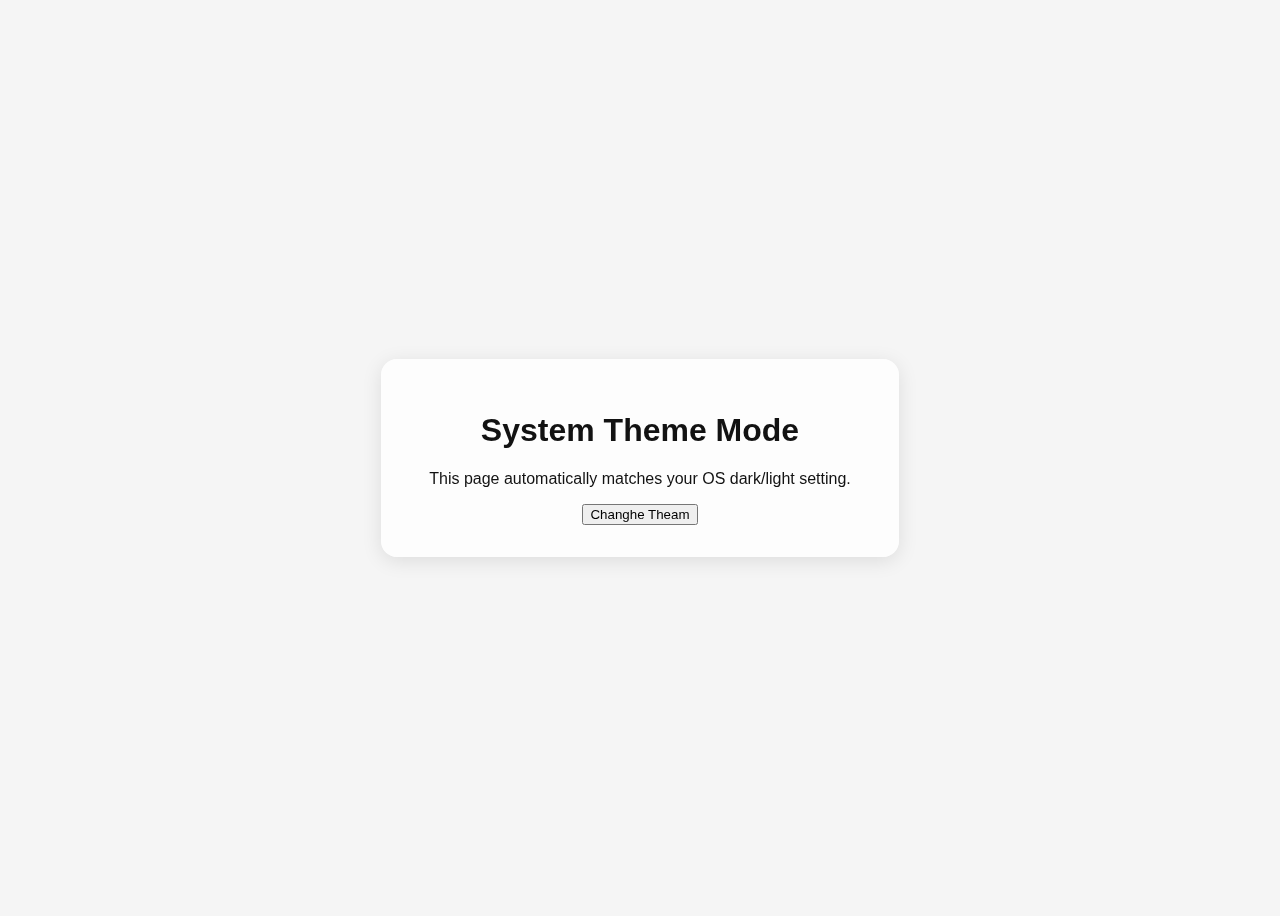
<file: change-theam/index.html>
<!DOCTYPE html>
<html lang="en">
<head>
  <meta charset="UTF-8">
  <meta name="viewport" content="width=device-width, initial-scale=1.0">
  <title>Dark/Light Mode Auto</title>
  <link rel="stylesheet" href="style.css">
</head>
<body>
  <div class="container">
    <h1>System Theme Mode</h1>
    <p>This page automatically matches your OS dark/light setting.</p>
    <button>Changhe Theam </button>
  </div>

  <script src="script.js"></script>
</body>
</html>
</file>
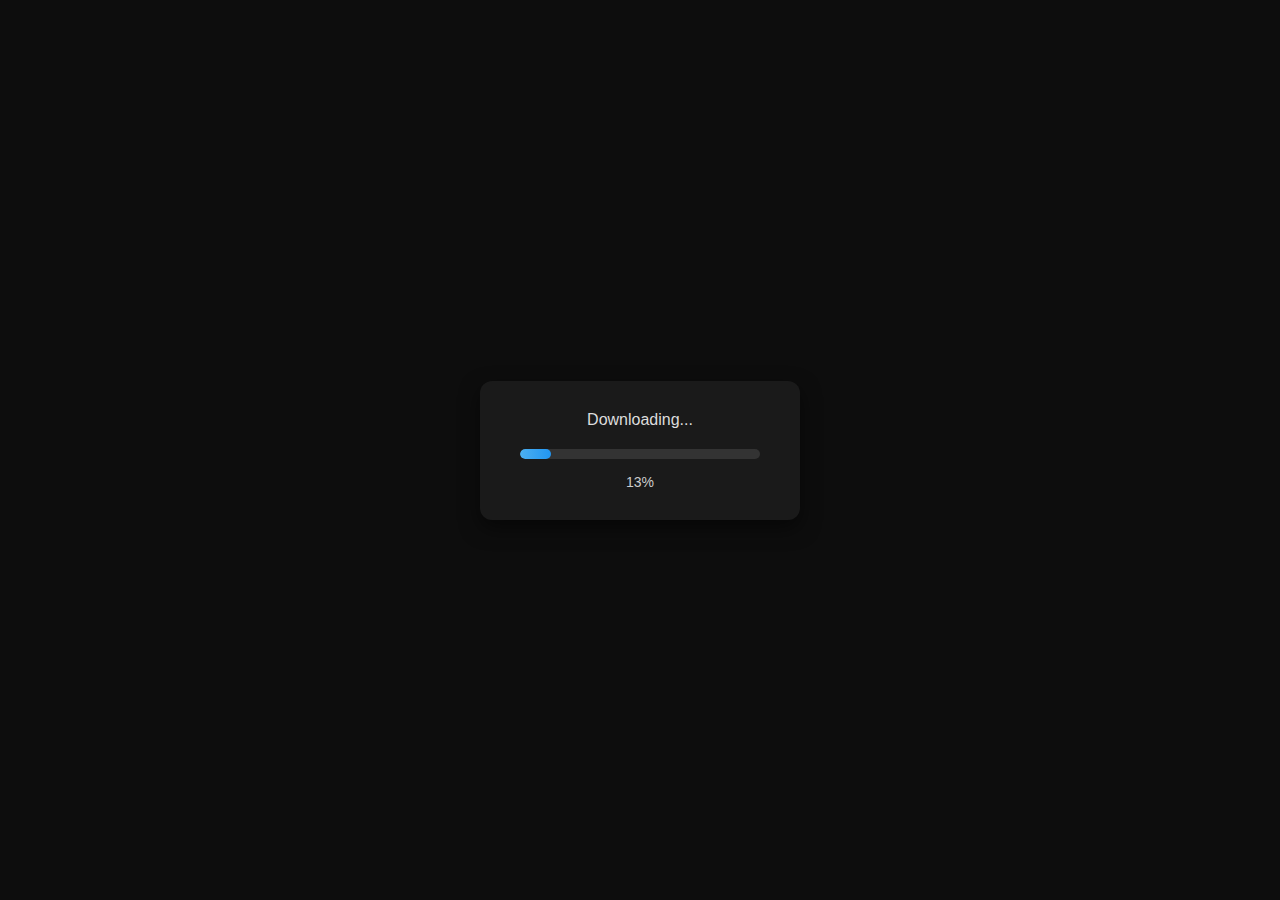
<file: dowloadUi/index.html>
<!DOCTYPE html>
<html lang="en">
<head>
  <meta charset="UTF-8">
  <meta name="viewport" content="width=device-width, initial-scale=1.0">
  <title>Download Progress</title>
  <link rel="stylesheet" href="style.css">
</head>
<body>
  <div class="card">
    <p class="title">Downloading...</p>
    <div class="progress-bar">
      <div id="progress" class="progress"></div>
    </div>
    <p id="percent" class="percent">0%</p>
  </div>
  <script src="script.js" ></script>
</body>
</html>
</file>
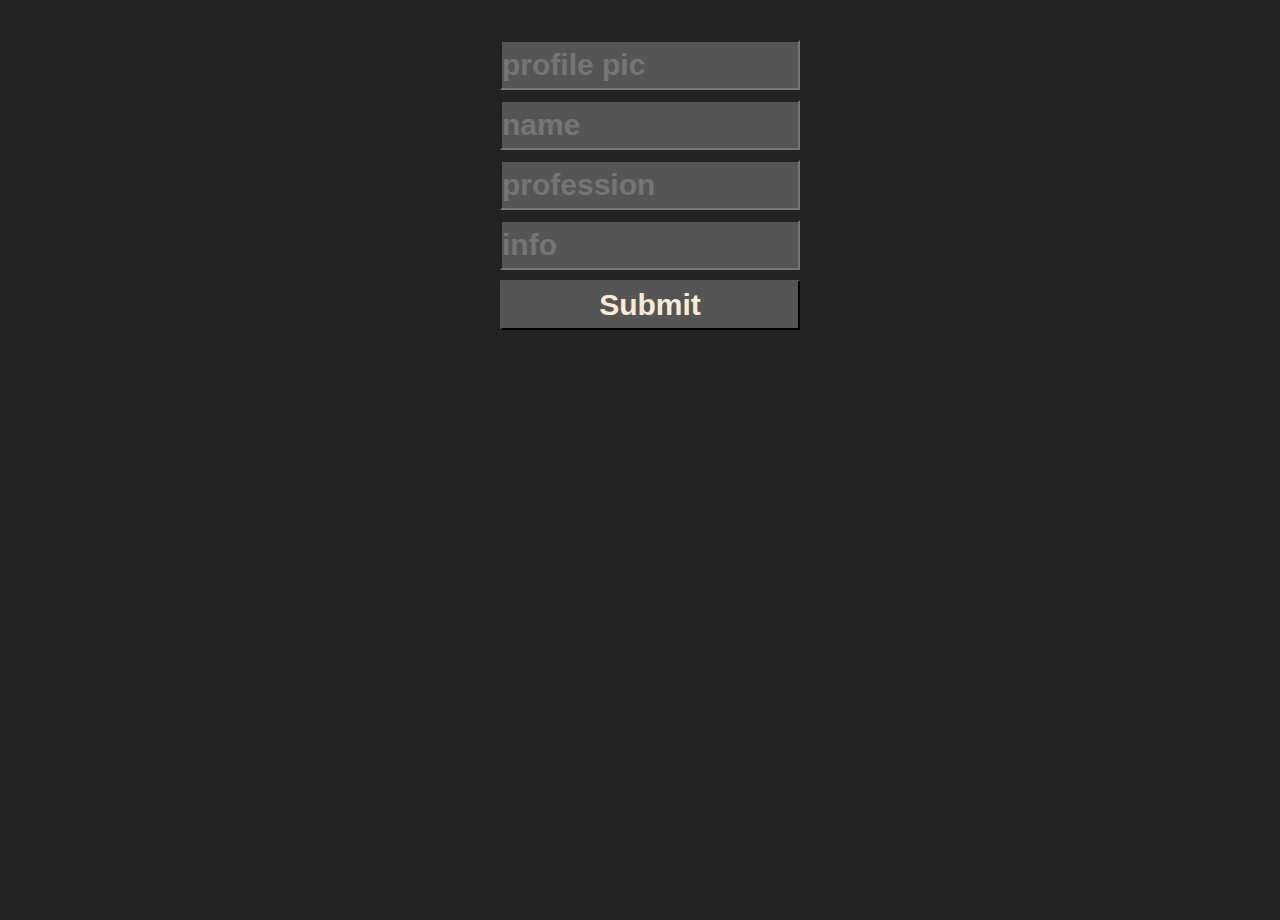
<file: dynamic-card/index.html>
<!DOCTYPE html>
<html lang="en">
<head>
    <meta charset="UTF-8">
    <meta name="viewport" content="width=device-width, initial-scale=1.0">
    <title>Document</title>
    <link rel="stylesheet" href="style.css">
  
</head>
<body>
    <div class="outer">
    <div>
        <form id="main" action="" >
            <input type="text" placeholder="profile pic">
            <input type="text" placeholder="name">
            <input type="text" placeholder="profession">
            <input type="text" placeholder="info">
            
            <input type="submit">    
        </form>
    </div>   
       <!-- <div class="card">
        <div class="prf" >
            <img src="https://images.unsplash.com/photo-1584999734482-0361aecad844?w=600&auto=format&fit=crop&q=60&ixlib=rb-4.1.0&ixid=M3wxMjA3fDB8MHxzZWFyY2h8MTR8fHByb2ZpbGUlMjBwaWN8ZW58MHx8MHx8fDA%3D" alt="">
        </div>
        <h3 id="name">Name</h3>
        <h5 id="profession">Web Dev</h5>
        <p>
            Lorem ipsum dolor sit amet consectetur adipisicing elit. Saepe est cupiditate libero suscipit placeat distinctio eius dicta, error tempora officia quas nostrum quia. Unde ipsam aut, deleniti minus nulla facere.
            
        </p>
       </div>  -->
     </div>
    
    <script src="app.js"></script>
</body>
</html>
</file>
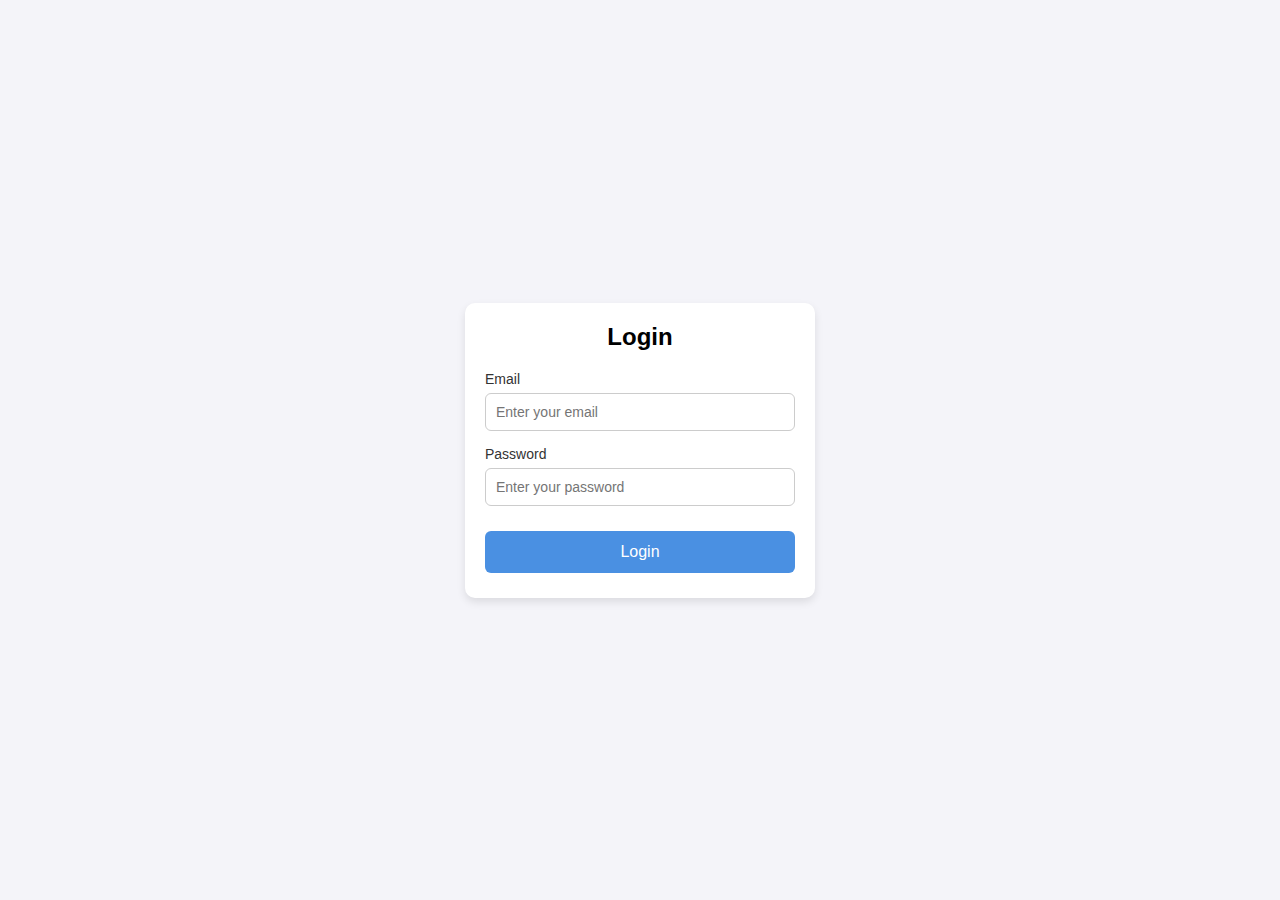
<file: Email&passwordValidator/index.html>
<!DOCTYPE html>
<html lang="en">
<head>
  <meta charset="UTF-8">
  <meta name="viewport" content="width=device-width, initial-scale=1.0">
  <title>Email & Password Validator</title>
  <link rel="stylesheet" href="style.css">
</head>
<body>
  <div class="container">
    <h2>Login</h2>
    <form autocomplete="off" id="loginForm">
      <div  class="form-group">
        <label for="email">Email</label>
        <input type="text" id="email" placeholder="Enter your email">
        <small id="Error-box"></small>
      </div>

      <div class="form-group">
        <label for="password">Password</label>
        <input type="password" id="password" placeholder="Enter your password">
        <small id="Error-box1"></small>
      </div>

      <button type="submit">Login</button>

     
      <div class="result" id="resultBox">
        
      </div>
    </form>
  </div>
  <script src="script.js"></script>
</body>
</html>
</file>
<file: change-theam/style.css>
/* Default light mode */
body {
  background-color: #f9f9f9;
  color: #222;
  font-family: "Poppins", sans-serif;
  display: flex;
  align-items: center;
  justify-content: center;
  height: 100vh;
  transition: background 0.4s, color 0.4s;
}

.container {
  text-align: center;
  padding: 2rem 3rem;
  border-radius: 1rem;
  box-shadow: 0 4px 20px rgba(0,0,0,0.1);
  background: rgba(255,255,255,0.8);
  backdrop-filter: blur(10px);
}

/* Dark mode */
.dark {
  background-color: #121212;
  color: #f5f5f5;
}

/* Light mode */
.light {
  background-color: #f5f5f5;
  color: #121212;
}

body.dark .container {
  background: rgba(30,30,30,0.8);
  box-shadow: 0 4px 20px rgba(0,0,0,0.4);
}
</file>
<file: dowloadUi/style.css>
* {
  margin: 0;
  padding: 0;
  box-sizing: border-box;
}

body {
  display: flex;
  justify-content: center;
  align-items: center;
  height: 100vh;
  background: #0d0d0d;
  font-family: Arial, sans-serif;
}

.card {
  background: #1a1a1a;
  padding: 30px 40px;
  border-radius: 12px;
  text-align: center;
  color: #fff;
  width: 320px;
  box-shadow: 0 8px 20px rgba(0,0,0,0.5);
}

.title {
  font-size: 16px;
  margin-bottom: 20px;
  color: #ddd;
}

.progress-bar {
  width: 100%;
  height: 10px;
  background: #333;
  border-radius: 10px;
  overflow: hidden;
}

.progress {
  height: 100%;
  width: 0%; 
  background: linear-gradient(90deg, #4cafef, #2196f3);
  border-radius: 10px;
  transition: width 0.3s ease;
}

.percent {
  margin-top: 15px;
  font-size: 14px;
  color: #ccc;
}
</file>
<file: dynamic-card/style.css>
*{
    margin:0;
    padding:0;
    box-sizing: border-box;
}
html,body{
    height: 100%;
    width:100%;
    background-color: #222;
}
div{
    display: inline-block;
    
   
    background-color: #222;
}
input{
    height: 50px;
    width: 300px;
    background-color: #555;
    color: antiquewhite;
    font-weight: 700;
    font-size: 30px;
    
}
.outer{
    display: flex;
    align-items: center;
    justify-content: space-evenly;
    padding: 20px;
    margin: 20px;
    max-height: fit-content;
}
.btn{
    height:50px;
    width:150px;
    background-color: rgb(31, 147, 31);
    border-radius: 15px;
    color: black;
    transition: 0.3 color ease;
    font-weight: 600;
}
.btn:hover{
    background-color:green;
    cursor: pointer;
    
}
#main{
    display: flex;
    flex-direction: column;
    gap: 10px;
    padding-left: 20px;
    
}
.card{
    max-width: 300px;
    display: inline-block;
    height: 370px;
    background-color: #555;
    border-radius: 10px;
    

    
}
.prf{
    height: 150px;
    width:150px;
    border-radius: 50%;
    
    margin-top: 30px;
    margin-left: 15px;
    overflow: hidden;

}
img{
    height: 100%;
    width:100%;
    object-fit: cover;
    
}
h3{
    padding: 5px;
    margin-top: 15px;
    margin-left: 10px;
    font-size: 30px;
}
h5{
    padding: 10px;
    margin-left: 20px;
    font-size: 25px;
}
p{
    
    margin: 10px;
    padding: 10px;
    
}
</file>
<file: Email&passwordValidator/style.css>
* {
  box-sizing: border-box;
  margin: 0;
  padding: 0;
  font-family: Arial, sans-serif;
}

body {
  height: 100vh;
  display: flex;
  align-items: center;
  justify-content: center;
  background: #f4f4f9;
}

.container {
  width: 350px;
  padding: 20px;
  background: #fff;
  border-radius: 10px;
  box-shadow: 0 4px 8px rgba(0,0,0,0.1);
}

.container h2 {
  text-align: center;
  margin-bottom: 20px;
}

.form-group {
  margin-bottom: 15px;
}

label {
  display: block;
  margin-bottom: 6px;
  font-size: 14px;
  color: #333;
}

input {
  width: 100%;
  padding: 10px;
  border: 1px solid #ccc;
  border-radius: 6px;
  font-size: 14px;
}

input:focus {
  border-color: #4A90E2;
  outline: none;
}

button {
  width: 100%;
  padding: 12px;
  border: none;
  border-radius: 6px;
  background: #4A90E2;
  color: #fff;
  font-size: 16px;
  cursor: pointer;
  margin-top: 10px;
}

button:hover {
  background: #357ABD;
}

/* Error box below button */
small {
  display: block;
  margin-top: 5px;
  font-size: 12px;
  color: red;
  visibility: hidden; /* hide by default, show with JS */
}

input:invalid + small {
  visibility: visible;
}
#resultBox{
display: block;
  display: block;
  margin-top: 5px;
  font-size: 12px;
  text-align: center;
  font-weight: 800;
  color:green;
  visibility: hidden; 
}
</file>
